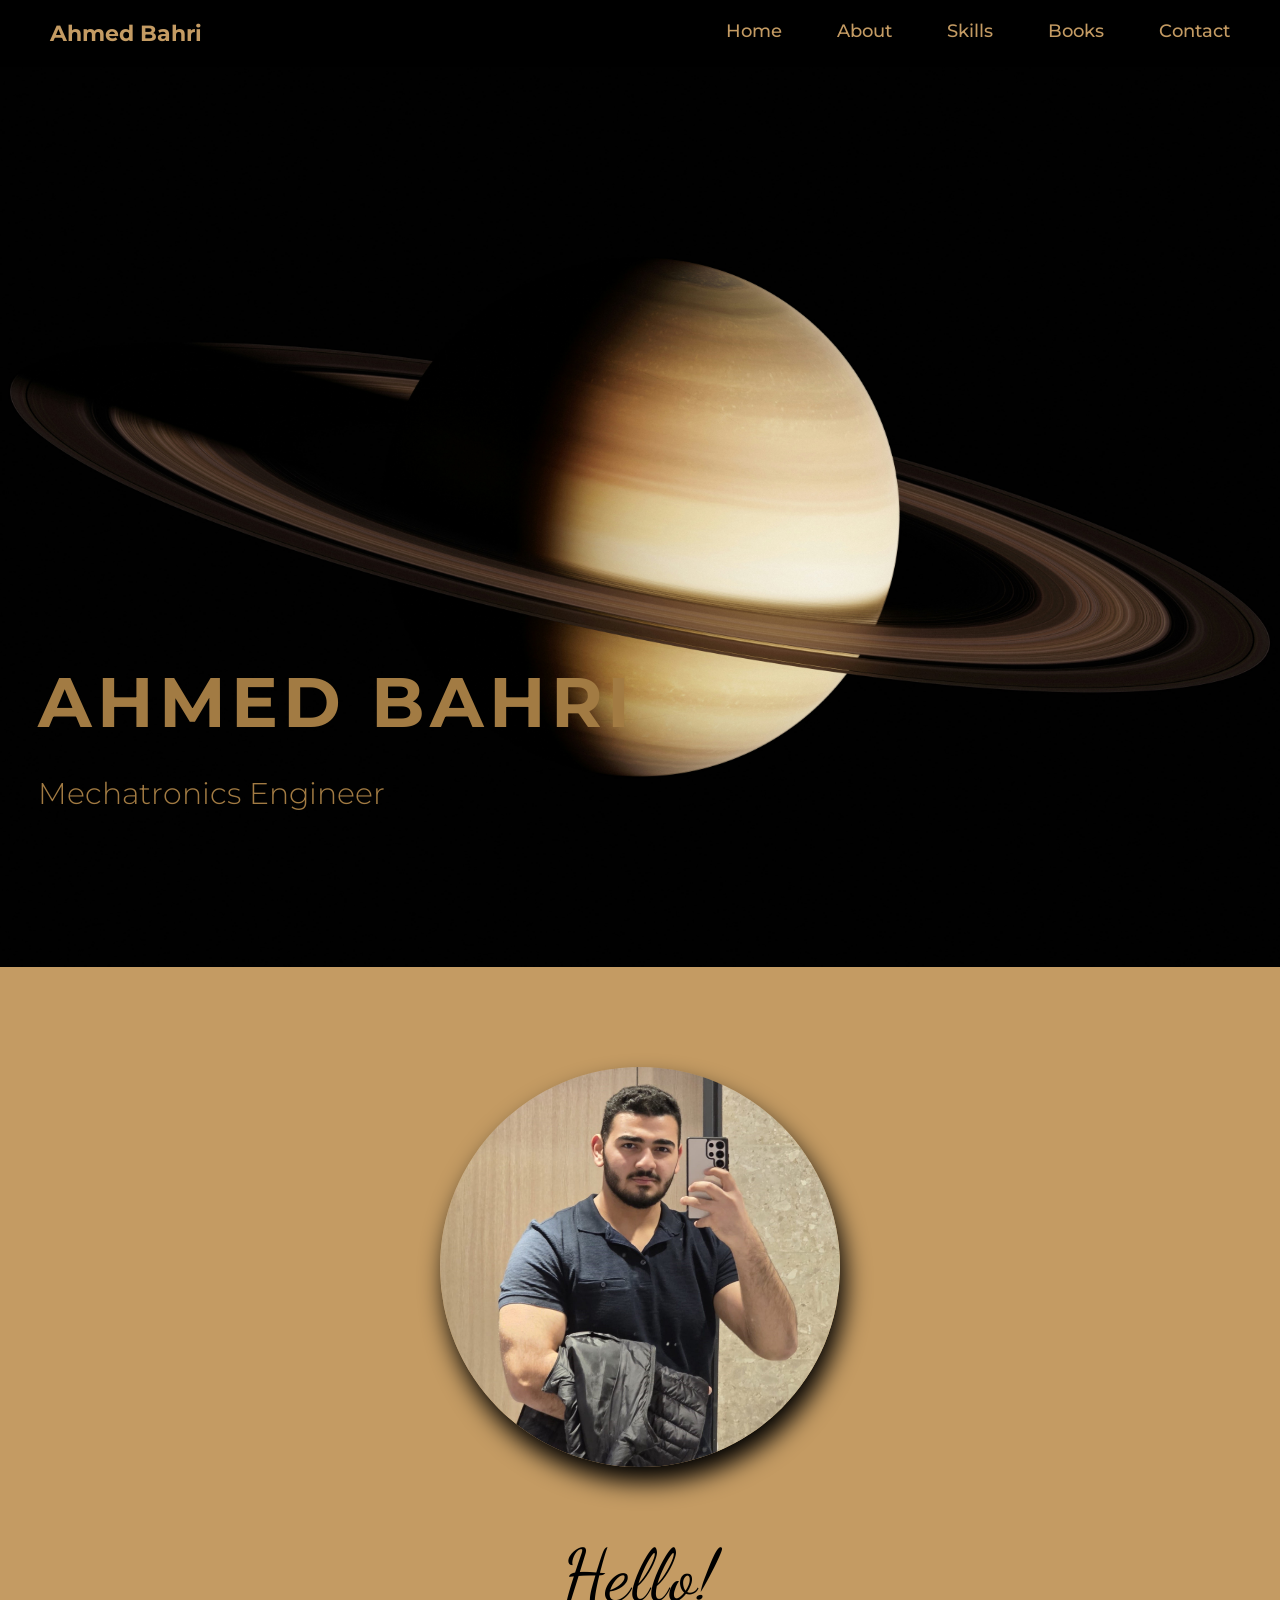
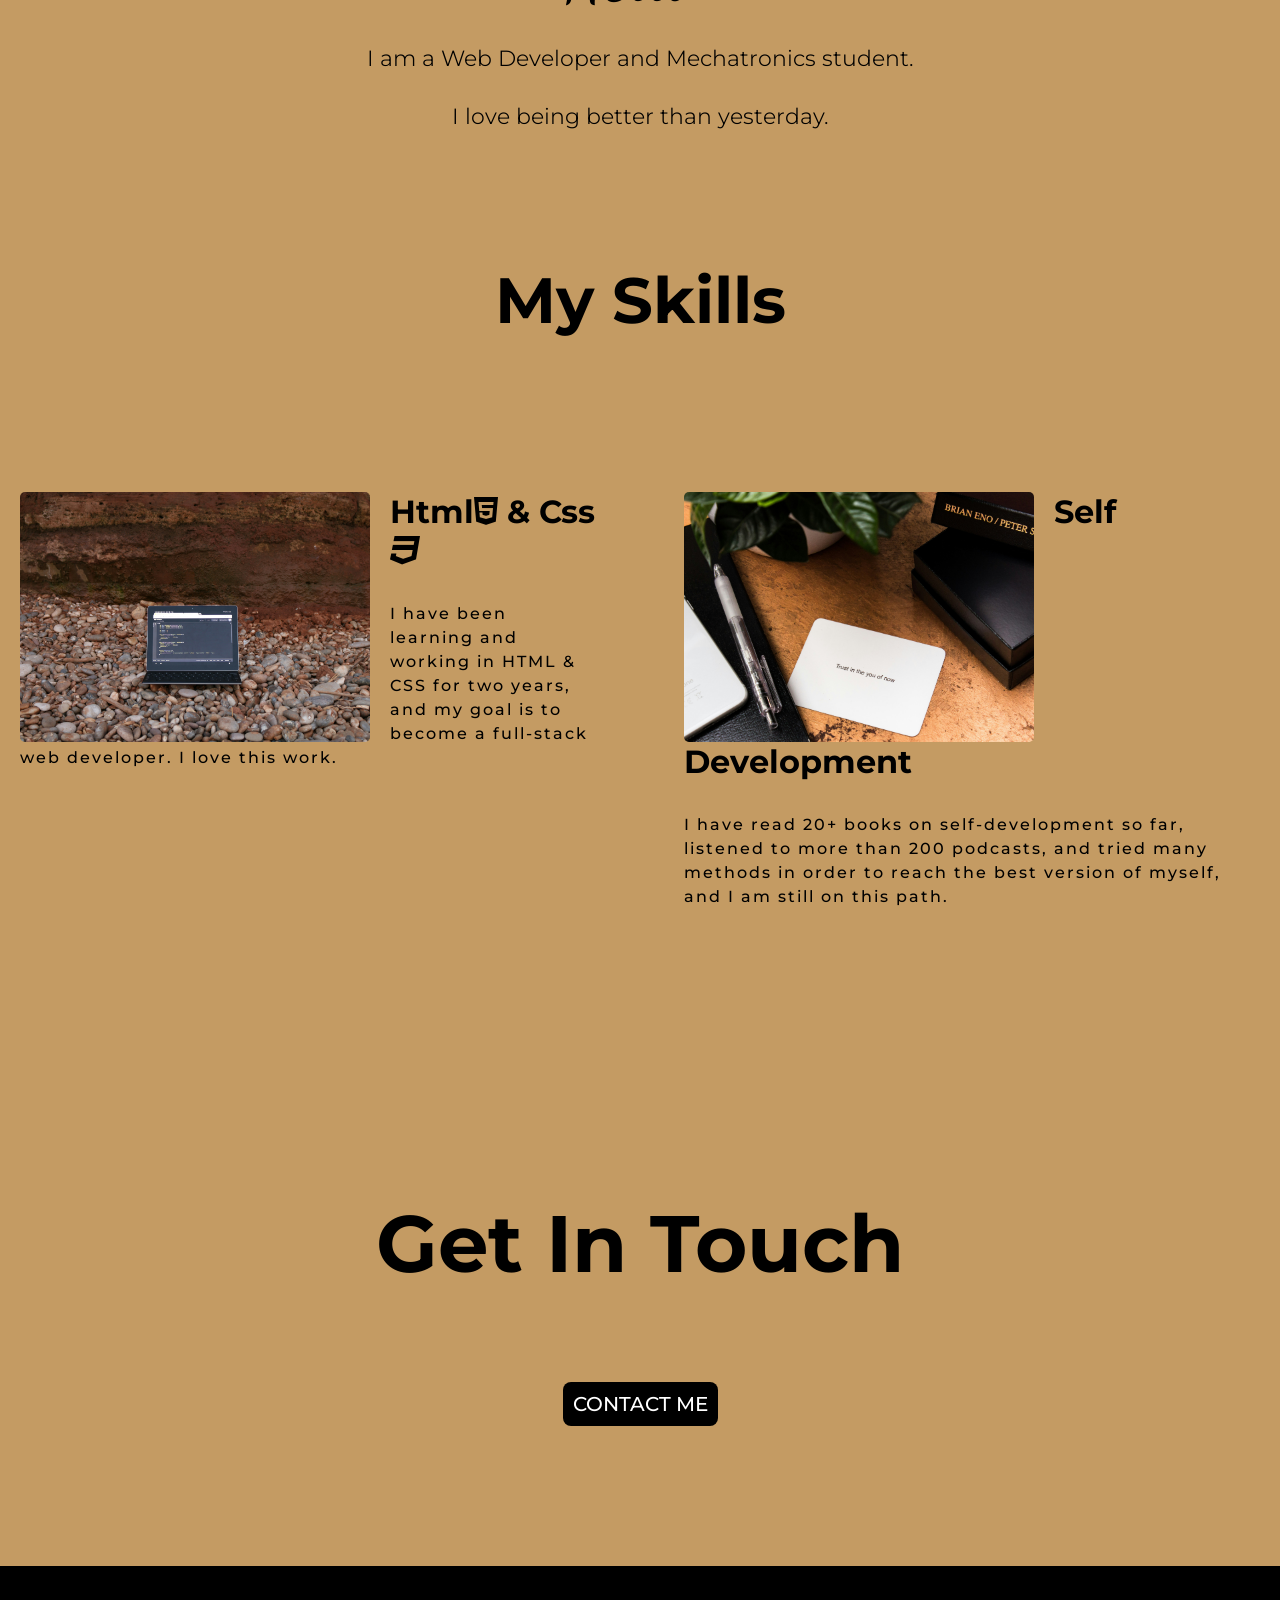
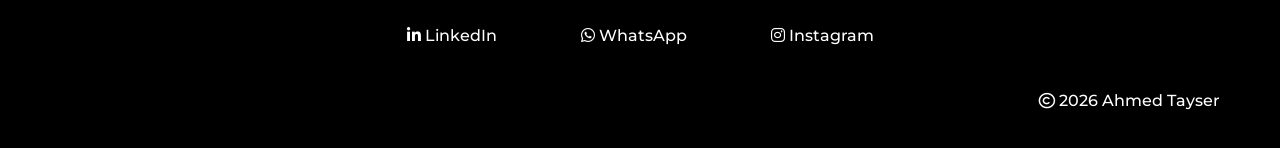
<file: index.html>
<!DOCTYPE html>
<html lang="en">
<head>
    <meta charset="UTF-8">
    <meta name="viewport" content="width=device-width, initial-scale=1.0">
    <link rel="stylesheet" href="style.css" >
    <link rel="preconnect" href="https://fonts.googleapis.com">
    <link rel="preconnect" href="https://fonts.gstatic.com" crossorigin>
     <link rel="preconnect" href="https://fonts.googleapis.com">
<link rel="preconnect" href="https://fonts.gstatic.com" crossorigin>
<link rel="preconnect" href="https://fonts.googleapis.com">
<link rel="preconnect" href="https://fonts.gstatic.com" crossorigin>
<link href="https://fonts.googleapis.com/css2?family=Dancing+Script:wght@400..700&family=EB+Garamond:ital,wght@0,400..800;1,400..800&family=Macondo&family=Merriweather:ital,opsz,wght@0,18..144,300..900;1,18..144,300..900&family=Montserrat:ital,wght@0,100..900;1,100..900&family=Rubik+Storm&family=Sono:wght,MONO@200..800,1&family=Tagesschrift&display=swap" rel="stylesheet">
<link href="https://fonts.googleapis.com/css2?family=EB+Garamond:ital,wght@0,400..800;1,400..800&family=Macondo&family=Merriweather:ital,opsz,wght@0,18..144,300..900;1,18..144,300..900&family=Montserrat:ital,wght@0,100..900;1,100..900&family=Rubik+Storm&family=Sono:wght,MONO@200..800,1&family=Tagesschrift&display=swap" rel="stylesheet">
<link rel="stylesheet" href="https://cdnjs.cloudflare.com/ajax/libs/font-awesome/6.5.1/css/all.min.css">
<title>Ahmed Tayser</title>
</head>
<body>
     <!--SECTION_1-->
     <nav>
    <div class="logo">Ahmed Bahri</div>

    <ul>
        <li><a href="index.html">Home</a></li>
        <li><a href="About.html">About</a></li>
        <li><a href="skills.html">Skills</a></li>
        <li><a href="books.html">Books</a></li>
        <li><a href="contact.html">Contact</a></li>
    </ul>
</nav>
     <div class="intro"></div>
       <img class="intro-img" src="./assets/ostudio-UXIV054UhYo-unsplash.jpg" alt="moving watch" > 
        <div class="heading" >
       <h1> AHMED BAHRI</h1>
       <p class="p-i">Mechatronics Engineer</p>
        </div>
     <!--section_2-->
     <div class="about-me">
        <div class="about-2">
       <img class="my-photo" src="./assets/WhatsApp Image 2026-03-09 at 12.42.09 AM.jpeg" alt="Me" >
     <h2 class="heading-2"> Hello! </h2>
     <p>I am a Web Developer and Mechatronics student.</p> 
     <p> I love being better than yesterday.</p>
        </div>
     </div>
     <!--section_3-->
     <div class="Skills">
        <h2 class="heading-3">My Skills</h2>
        <div class="f-s">
           <img src="./assets/dean-pugh-wke_KHh-_A0-unsplash.jpg" alt="A computer in rock" >
           <h3 class="s-h-3">Html<i class="fa-brands fa-html5"></i> & Css<i class="fa-brands fa-css3"></i></h3> 
           <p> I have been learning and working in HTML & CSS for two years, and my goal is to become a full-stack web developer. I love this work.</p>
        </div>
        <div class="s-s">
            <img src="./assets/lena-kudryavtseva-1giUbJYG4D4-unsplash.jpg" alt="a card" >
            <h3 class="s-h-3">Self Development</h3>
            <p>I have read 20+ books on self-development so far, listened to more than 200 podcasts, and tried many methods in order to reach the best version of myself, and I am still on this path.</p>
        </div>
     </div>
     <!--section_4-->
     <div class="g-i-t">
      <h2 class="heading-4">Get In Touch</h2>
      <a class="btn" href="mailto:ahmedteaser12@gmail.com">CONTACT ME</a>
     </div>
     <div class="btn-c">
         <a href="https://www.linkedin.com/in/ahmed-bahri-6145763a7?utm_source=share_via&utm_content=profile&utm_medium=member_android" target="_blank" rel="noopener noreferrer"><i class="fa-brands fa-linkedin-in"></i> LinkedIn</a>
         <a href="https://wa.me/201112983075" target="_blank" rel="noopener noreferrer" ><i class="fa-brands fa-whatsapp" ></i> WhatsApp</a>
         <a href="https://www.instagram.com/A7tb_1" target="_blank" rel="noopener noreferrer" ><i class="fa-brands fa-instagram"></i> Instagram</a>
         <p><i class="fa-regular fa-copyright"></i> 2026 Ahmed Tayser</p>
      </div>
</body>
</html>
</file>
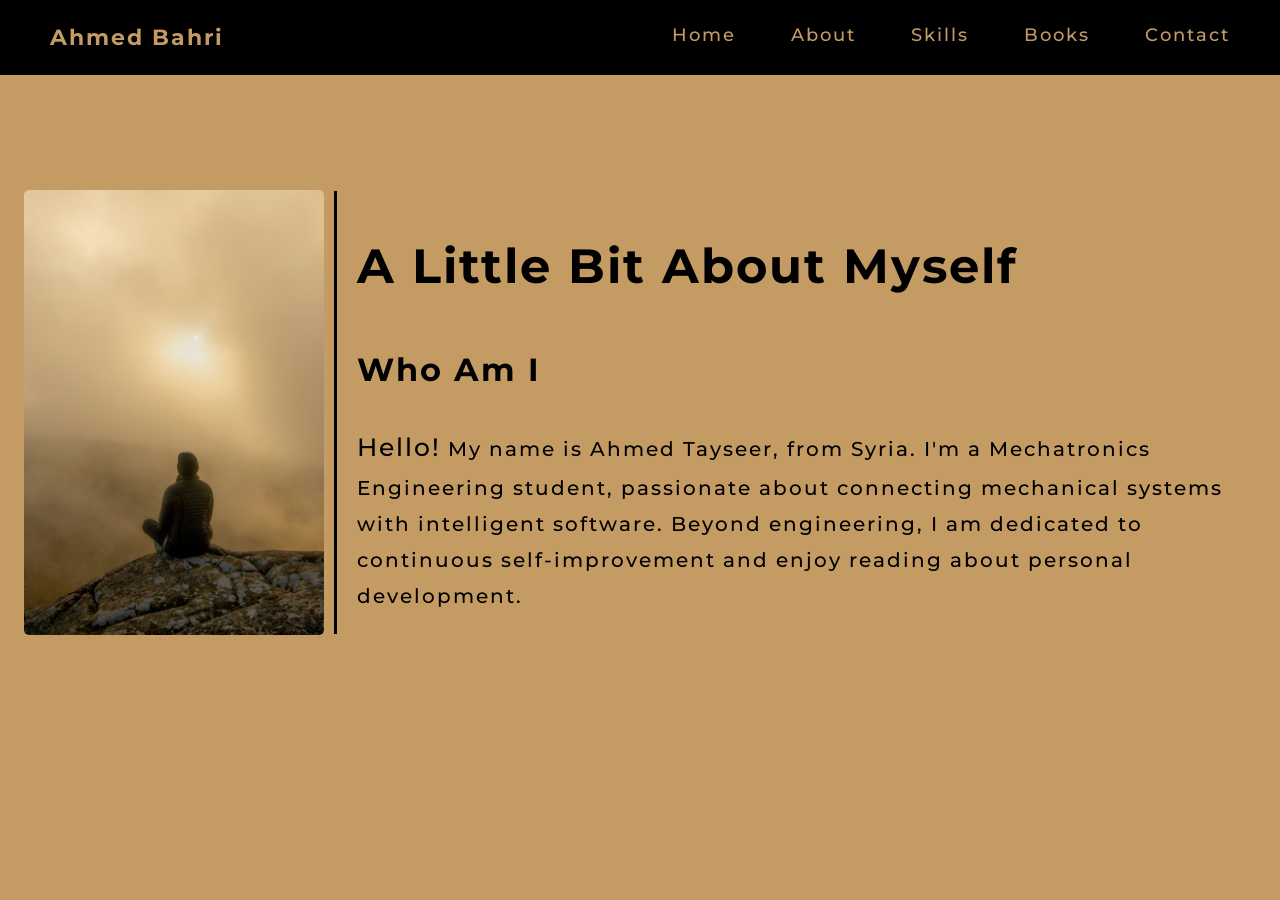
<file: About.html>
<!DOCTYPE html>
<html lang="en">
<head>
    <meta charset="UTF-8">
    <meta name="viewport" content="width=device-width, initial-scale=1.0">
    <title>About</title>  
      <link rel="preconnect" href="https://fonts.googleapis.com">
<link rel="preconnect" href="https://fonts.gstatic.com" crossorigin>
<link href="https://fonts.googleapis.com/css2?family=Dancing+Script:wght@400..700&family=EB+Garamond:ital,wght@0,400..800;1,400..800&family=Macondo&family=Merriweather:ital,opsz,wght@0,18..144,300..900;1,18..144,300..900&family=Montserrat:ital,wght@0,100..900;1,100..900&family=Nunito:ital,wght@0,200..1000;1,200..1000&family=Rubik+Storm&family=Sono:wght,MONO@200..800,1&family=Tagesschrift&display=swap" rel="stylesheet">
</head>
<style>
    body {
        background-color: #c49b63;
        font-family: "Montserrat", sans-serif;
        font-optical-sizing: auto;
        font-weight: 500;
        font-style: normal;
        line-height: 1.6;
        padding: 20px;
        margin: 0;
        display: flex;
        justify-content: center;
        align-items: center;
        max-height: 100vh;
        letter-spacing: 2px;
        padding-top: 190px;
    }
    h1 {
        font-size: 3rem;
    }
    h2 {
        font-size: 2rem;
    }
    p {
        font-size: 20px;
        
    }
    span {
        font-size: 25px;
    }
    .about-container {
        max-width: 900px;
        width: 100%;
        text-align: left;
        border-left: 3px solid black;
        padding-left: 20px;
        margin-left: 10px;
        line-height: 1.8;
    }
    nav {
        background-color: black;
        display: flex;
        justify-content: space-between;
        align-items: center;
        padding: 20px 50px;
        position: fixed;
        top: 0;
        left: 0;
        width: 100%;
        z-index: 1000;
        box-sizing: border-box;

    }
    .logo{
        color: #c49b63;
        font-size: 22px;
        font-weight: bold;
    }
    nav ul {
        list-style: none;
        display: flex;
        gap: 30px;
        margin: 0;
        padding: 0;
    }
    nav ul li {
        margin-left: 25px;
    }
    nav ul li a {
        text-decoration: none;
        color: #c49b63;
        font-size: 18px;
        transition: color 0.3s ease;
        position: relative;
        padding-bottom: 5px;
        display: inline-block;
    }
    nav ul li a::after {
        content: "";
        position: absolute;
        left: 0;
        bottom: 0;
        width: 0;
        height: 2px;
        background-color:#c49b63;
        transition: width 0.3s ease;
    }
    nav ul li a:hover {
        color: #c49b63;
    }
    nav ul li a:hover::after {
        width: 100%;
    }
    img {
        height: 445px;
        width: 300px;
        object-fit: cover;
        border-radius: 5px;
        margin: 0;
    }
    @media (max-width: 480px) {
        body {
            display:block;
        }
    img {
        width: 100%;
        margin: 0px;
        padding: 0;
    }
    .about-container {
        padding-bottom: 20px;
        margin: 0;
        border: none;
        padding: 10px;
    }
nav {
        flex-direction: column !important;
        padding: 15px 10px !important;
        align-items: center !important;
    }
    nav ul {
        flex-direction: row !important;
        flex-wrap: wrap !important;
        justify-content: center !important;
        gap: 12px !important;
        margin-top: 10px !important;
        padding: 0 !important;
        font-size: 10px;
    }
    nav ul li {
        margin-left: 0 !important;
    }
    }
</style>
<body>
    <nav>
        <div class="logo">
            Ahmed Bahri
        </div>
        <ul>
            <li><a href="index.html">Home</a></li>
            <li><a href="About.html">About</a></li>
            <li><a href="skills.html">Skills</a></li>
            <li><a href="books.html">Books</a></li>
            <li><a href="contact.html">Contact</a></li>
            
        </ul>
    </nav>
        <img src="./assets/dulcey-lima-MSoR2O91lY0-unsplash.jpg" >
    <div class="about-container">
      <h1>A Little Bit About Myself</h1>
      <h2>Who Am I</h2>
      <p><span>Hello!</span> My name is Ahmed Tayseer, from Syria. I'm a Mechatronics Engineering student, passionate about 
        connecting mechanical systems with intelligent software.
        Beyond engineering, I am dedicated to continuous self-improvement and enjoy reading about personal development.
      </p>
    </div>
</body>
</html>
</file>
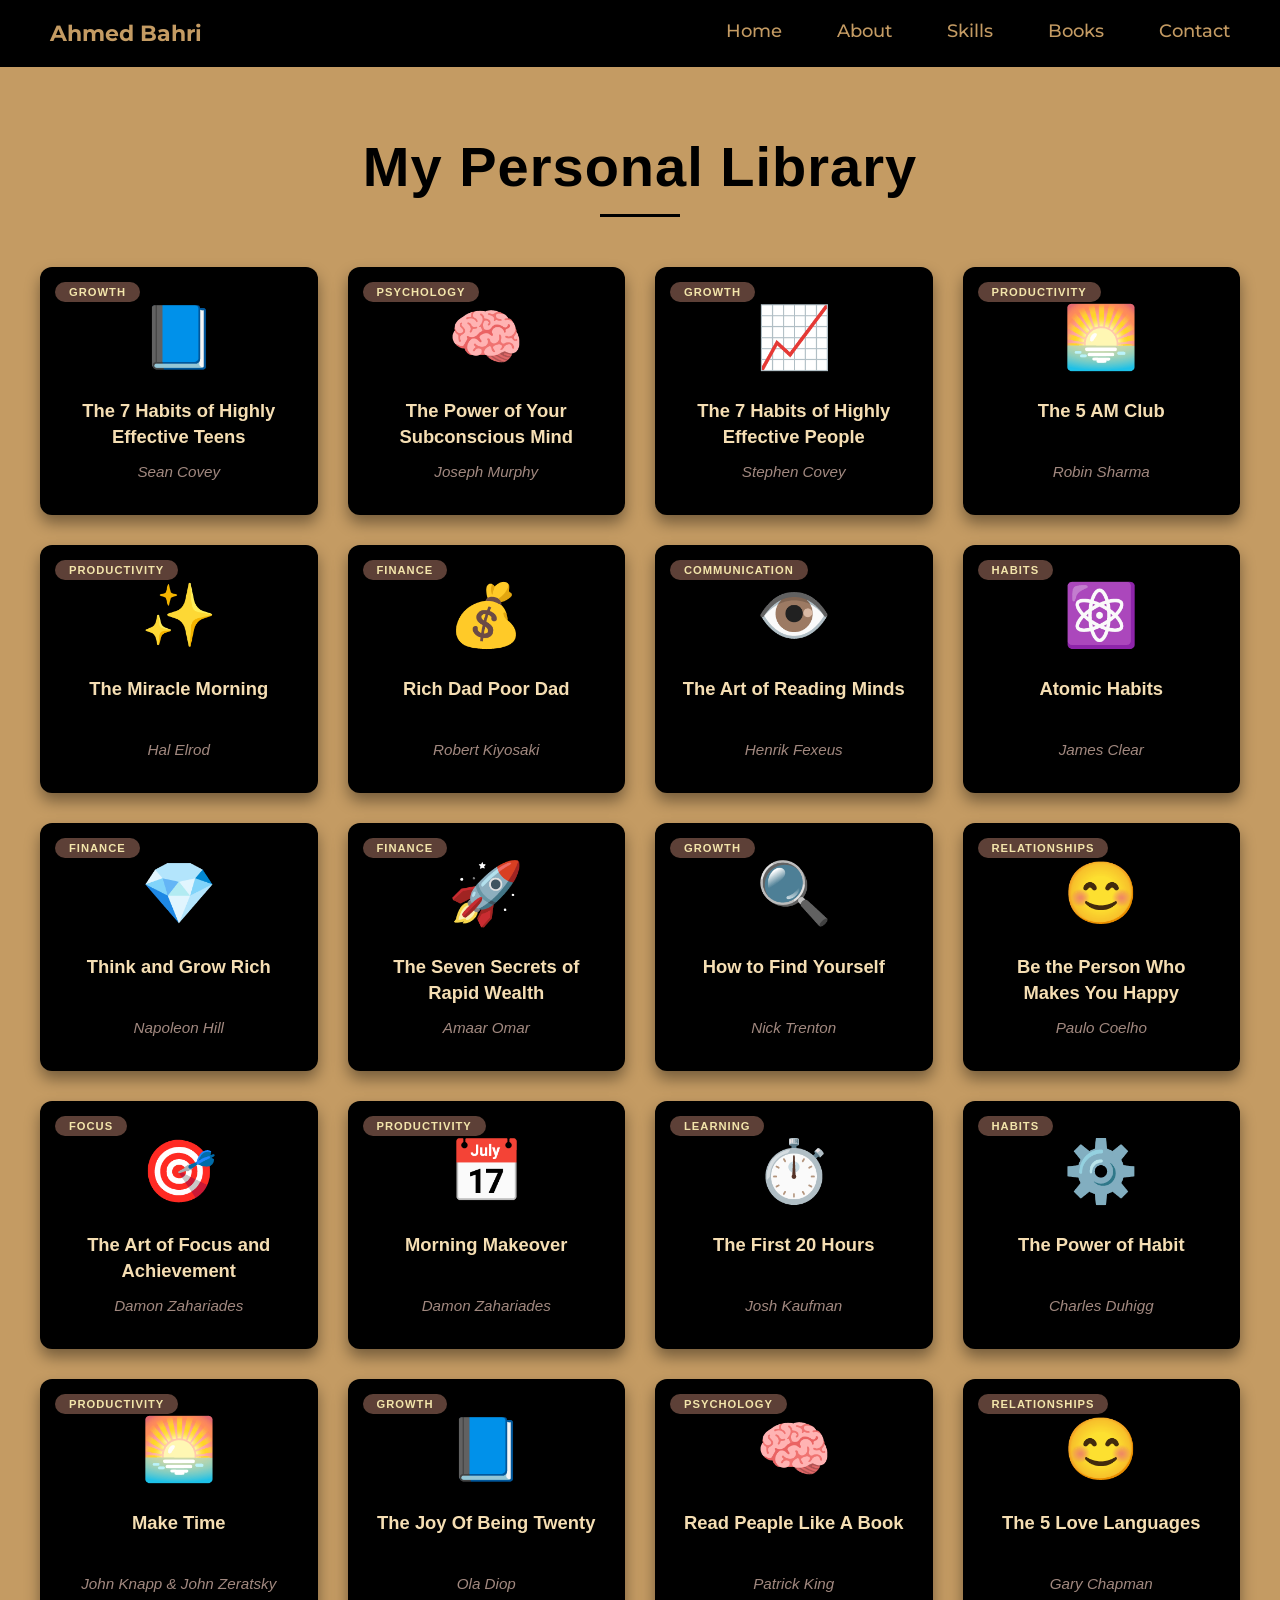
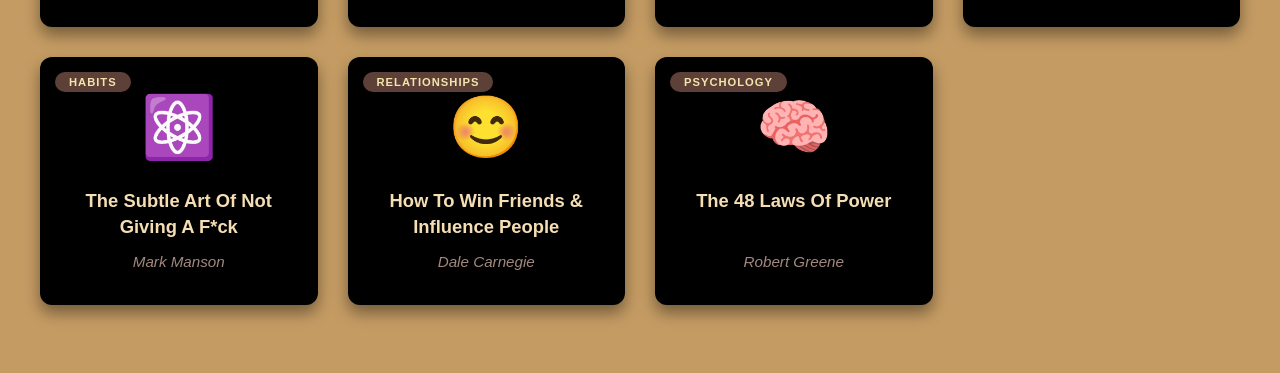
<file: books.html>
<!DOCTYPE html>
<html lang="en">
<head>
    <meta charset="UTF-8">
    <meta name="viewport" content="width=device-width, initial-scale=1.0">
    <title>Books</title>
    <link rel="preconnect" href="https://fonts.gstatic.com" crossorigin>
    <link href="https://fonts.googleapis.com/css2?family=Dancing+Script:wght@400..700&family=EB+Garamond:ital,wght@0,400..800;1,400..800&family=Macondo&family=Merriweather:ital,opsz,wght@0,18..144,300..900;1,18..144,300..900&family=Montserrat:ital,wght@0,100..900;1,100..900&family=Nunito:ital,wght@0,200..1000;1,200..1000&family=Rubik+Storm&family=Sono:wght,MONO@200..800,1&family=Tagesschrift&display=swap" rel="stylesheet">
</head>
<style>
        body{
        background-color: #c49b63;
        font-family: "Montserrat", sans-serif;
        font-optical-sizing: auto;
        font-weight: 500;
        font-style: normal;
    }
    nav {
        background-color: black;
        display: flex;
        justify-content: space-between;
        align-items: center;
        padding: 20px 50px;
        position: fixed;
        top: 0;
        left: 0;
        width: 100%;
        box-sizing: border-box;
        z-index: 1000;
    }
    .logo {
        color: #c49b63;
        font-size: 22px;
        font-weight: bold;
    }
    nav ul {
        list-style: none;
        display: flex;
        gap: 30px;
        margin: 0;
        padding: 0;
    }
    nav ul li {
        margin-left: 25px;
    }
    nav ul li a {
       text-decoration: none; 
       color: #c49b63;
       font-size: 18px;
       transition: color 0.3 ease;
       position: relative;
       padding-bottom: 5px;
       display: inline-block;
    }
    nav ul li a::after {
        content: "";
        position: absolute;
        left: 0;
        bottom: 0;
        width: 0;
        height: 2px;
        background-color: #c49b63;
        transition: width 0.3s ease;
    }
    nav ul li a:hover {
        color: #c49b63;
    }
    nav ul li a:hover::after {
        width: 100%;
    }
@import url('https://fonts.googleapis.com/css2?family=Playfair+Display:wght@700&family=Poppins:wght@400;500;600&display=swap');

.library-section {
    padding: 60px 20px;
    background-color: #c49b63; 
    direction: ltr;
    font-family: 'Poppins', sans-serif; 
    padding-top: 80px;
}
.section-heading {
    text-align: center;
    margin-bottom: 50px;
    font-size: 3.5rem;
    color: black; 
    text-transform: capitalize;
    letter-spacing: 1px;
    position: relative;
}
.section-heading::after {
    content: '';
    display: block;
    width: 80px;
    height: 3px;
    background-color: black;
    margin: 15px auto 0;
}
.books-grid {
    display: grid;
    grid-template-columns: repeat(auto-fit, minmax(260px, 1fr));
    gap: 30px;
    max-width: 1200px;
    margin: 0 auto;
}
.book-card {
    background-color: #000000; 
    border-radius: 12px;
    padding: 35px 25px;
    text-align: center;
    box-shadow: 0 8px 15px rgba(0,0,0,0.4); 
    transition: all 0.4s ease;
    position: relative;
    overflow: hidden;
    z-index: 1;
}
.book-card:hover {
    transform: translateY(-10px);
}
.category {
    position: absolute;
    top: 15px;
    left: 15px;
    background: #5d4037; 
    color: #f3e5ab; 
    font-size: 0.7rem;
    font-weight: 600;
    padding: 4px 14px;
    border-radius: 20px;
    text-transform: uppercase;
    letter-spacing: 1px;
}
.book-icon {
    font-size: 3.8rem;
    margin-bottom: 25px;
    display: block;
    text-shadow: 2px 2px 4px rgba(0,0,0,0.5); 
}
.book-card h3 {
    font-size: 1.15rem;
    color: wheat; 
    margin-bottom: 10px;
    line-height: 1.4;
    font-weight: 600;
    min-height: 55px; 
    font-family: 'Poppins', sans-serif;
}
.book-card p {
    font-size: 0.95rem;
    color: #a1887f; 
    margin: 0;
    font-weight: 400;
    font-style: italic;
}
.book-card::before {
    content: '';
    position: absolute;
    bottom: 0;
    left: 0;
    width: 100%;
    height: 4px;
    background-color: #c49b63; 
    transform: scaleX(0); 
    transition: transform 0.3s ease;
}
.book-card:hover::before {
    transform: scaleX(1); 
}
@media (max-width: 480px) {
    nav {
        flex-direction: column !important;
        padding: 15px 10px !important;
        align-items: center !important;
    }
    nav ul {
        flex-direction: row !important;
        flex-wrap: wrap !important;
        justify-content: center !important;
        gap: 12px !important;
        margin-top: 10px !important;
        padding: 0 !important;
        font-size: 10px;
    }
    nav ul li {
        margin-left: 0 !important;
    }
    }
</style>
<body>
    <nav>
        <div class="logo">
            Ahmed Bahri
        </div>
        <ul>
            <li><a href="index.html">Home</a></li>
            <li><a href="About.html">About</a></li>
            <li><a href="skills.html">Skills</a></li>
            <li><a href="books.html">Books</a></li>
            <li><a href="contact.html">Contact</a></li>
        </ul>
    </nav>
    <section class="library-section">
    <h2 class="section-heading">My Personal Library</h2>
    <div class="books-grid">
        <div class="book-card">
            <span class="category">Growth</span>
            <div class="book-icon">📘</div>
            <h3>The 7 Habits of Highly Effective Teens</h3>
            <p>Sean Covey</p>
        </div>
        <div class="book-card">
            <span class="category">Psychology</span>
            <div class="book-icon">🧠</div>
            <h3>The Power of Your Subconscious Mind</h3>
            <p>Joseph Murphy</p>
        </div>
        <div class="book-card">
            <span class="category">Growth</span>
            <div class="book-icon">📈</div>
            <h3>The 7 Habits of Highly Effective People</h3>
            <p>Stephen Covey</p>
        </div>
        <div class="book-card">
            <span class="category">Productivity</span>
            <div class="book-icon">🌅</div>
            <h3>The 5 AM Club</h3>
            <p>Robin Sharma</p>
        </div>
        <div class="book-card">
            <span class="category">Productivity</span>
            <div class="book-icon">✨</div>
            <h3>The Miracle Morning</h3>
            <p>Hal Elrod</p>
        </div>
        <div class="book-card">
            <span class="category">Finance</span>
            <div class="book-icon">💰</div>
            <h3>Rich Dad Poor Dad</h3>
            <p>Robert Kiyosaki</p>
        </div>
        <div class="book-card">
            <span class="category">Communication</span>
            <div class="book-icon">👁️</div>
            <h3>The Art of Reading Minds</h3>
            <p>Henrik Fexeus</p>
        </div>
        <div class="book-card">
            <span class="category">Habits</span>
            <div class="book-icon">⚛️</div>
            <h3>Atomic Habits</h3>
            <p>James Clear</p>
        </div>
        <div class="book-card">
            <span class="category">Finance</span>
            <div class="book-icon">💎</div>
            <h3>Think and Grow Rich</h3>
            <p>Napoleon Hill</p>
        </div>
        <div class="book-card">
            <span class="category">Finance</span>
            <div class="book-icon">🚀</div>
            <h3>The Seven Secrets of Rapid Wealth</h3>
            <p>Amaar Omar</p>
        </div>
        <div class="book-card">
            <span class="category">Growth</span>
            <div class="book-icon">🔍</div>
            <h3>How to Find Yourself</h3>
            <p>Nick Trenton</p>
        </div>
        <div class="book-card">
            <span class="category">Relationships</span>
            <div class="book-icon">😊</div>
            <h3>Be the Person Who Makes You Happy</h3>
            <p>Paulo Coelho</p>
        </div>
        <div class="book-card">
            <span class="category">Focus</span>
            <div class="book-icon">🎯</div>
            <h3>The Art of Focus and Achievement</h3>
            <p>Damon Zahariades</p>
        </div>
        <div class="book-card">
            <span class="category">Productivity</span>
            <div class="book-icon">📅</div>
            <h3>Morning Makeover</h3>
            <p>Damon Zahariades</p>
        </div>
        <div class="book-card">
            <span class="category">Learning</span>
            <div class="book-icon">⏱️</div>
            <h3>The First 20 Hours</h3>
            <p>Josh Kaufman</p>
        </div>
        <div class="book-card">
            <span class="category">Habits</span>
            <div class="book-icon">⚙️</div>
            <h3>The Power of Habit</h3>
            <p>Charles Duhigg</p>
        </div>
        <div class="book-card">
            <span class="category">Productivity</span>
            <div class="book-icon">🌅</div>
            <h3>Make Time</h3>
            <p>John Knapp & John Zeratsky</p>
        </div>
        <div class="book-card">
            <span class="category">Growth</span>
            <div class="book-icon">📘</div>
            <h3>The Joy Of Being Twenty</h3>
            <p>Ola Diop</p>
        </div>
        <div class="book-card">
            <span class="category">Psychology</span>
            <div class="book-icon">🧠</div>
            <h3>Read Peaple Like A Book</h3>
            <p>Patrick King</p>
        </div>
        <div class="book-card">
            <span class="category">Relationships</span>
            <div class="book-icon">😊</div>
            <h3>The 5 Love Languages</h3>
            <p>Gary Chapman</p>
        </div>
        <div class="book-card">
            <span class="category">Habits</span>
            <div class="book-icon">⚛️</div>
            <h3>The Subtle Art Of Not Giving A F*ck</h3>
            <p>Mark Manson</p>
        </div>
        <div class="book-card">
            <span class="category">Relationships</span>
            <div class="book-icon">😊</div>
            <h3>How To Win Friends & Influence People</h3>
            <p>Dale Carnegie</p>
        </div>
        <div class="book-card">
            <span class="category">Psychology</span>
            <div class="book-icon">🧠</div>
            <h3>The 48 Laws Of Power</h3>
            <p>Robert Greene</p>
        </div>
    </div>
</section>

</body>
</html>
</file>
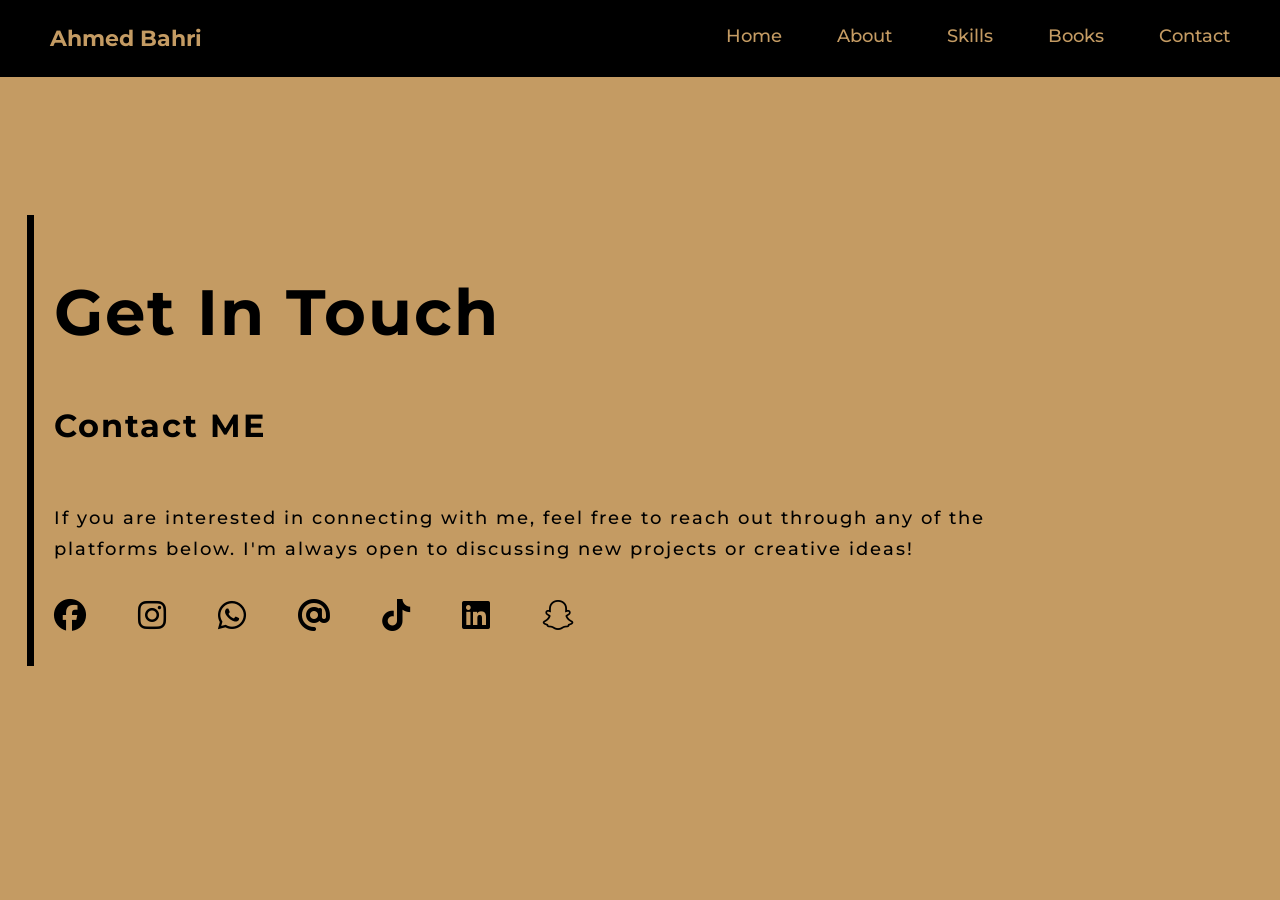
<file: contact.html>
<!DOCTYPE html>
<html lang="en">
<head>
    <meta charset="UTF-8">
    <meta name="viewport" content="width=device-width, initial-scale=1.0">
    <title>Contact</title>
    <link rel="preconnect" href="https://fonts.gstatic.com" crossorigin>
    <link href="https://fonts.googleapis.com/css2?family=Dancing+Script:wght@400..700&family=EB+Garamond:ital,wght@0,400..800;1,400..800&family=Macondo&family=Merriweather:ital,opsz,wght@0,18..144,300..900;1,18..144,300..900&family=Montserrat:ital,wght@0,100..900;1,100..900&family=Nunito:ital,wght@0,200..1000;1,200..1000&family=Rubik+Storm&family=Sono:wght,MONO@200..800,1&family=Tagesschrift&display=swap" rel="stylesheet">
    <link rel="stylesheet" href="https://cdnjs.cloudflare.com/ajax/libs/font-awesome/6.4.0/css/all.min.css">

</head>
<style>
    body{
        background-color: #c49b63;
        font-family: "Montserrat", sans-serif;
        font-optical-sizing: auto;
        font-weight: 500;
        font-style: normal;
        line-height: 1.7;
    }
    nav {
        background-color: black;
        display: flex;
        justify-content: space-between;
        align-items: center;
        padding: 20px 50px;
        position: fixed;
        top: 0;
        left: 0;
        width: 100%;
        box-sizing: border-box;
    }
    .logo {
        color: #c49b63;
        font-size: 22px;
        font-weight: bold;
    }
    nav ul {
        list-style: none;
        display: flex;
        gap: 30px;
        margin: 0;
        padding: 0;
    }
    nav ul li {
        margin-left: 25px;
    }
    nav ul li a {
       text-decoration: none; 
       color: #c49b63;
       font-size: 18px;
       transition: color 0.3 ease;
       position: relative;
       padding-bottom: 5px;
       display: inline-block;
    }
    nav ul li a::after {
        content: "";
        position: absolute;
        left: 0;
        bottom: 0;
        width: 0;
        height: 2px;
        background-color: #c49b63;
        transition: width 0.3s ease;
    }
    nav ul li a:hover {
        color: #c49b63;
    }
    nav ul li a:hover::after {
        width: 100%;
    }
    .contact {
        display: flex;
        justify-content: center;
        align-items: center;
        min-height: 85vh;
        padding: 50px;
        letter-spacing: 2px;
    }
    .content {
        display: flex;
        flex-direction: column;
        max-width: 1000px;
        border-left: 7px solid black;
        padding-left: 20px;
        margin-left: -200px;
    }
    .contact-text {
        flex:1;
    }
    .social-links {
        list-style: none;
        padding:0;
        display: flex;
        gap: 50px;
        margin-bottom: 20px;
    }
    .social-links li {
        margin-bottom: 15px;
        font-size: 1.1rem;
    }
    .social-links a {
        text-decoration: none;
        color: black;
        display: flex;
        align-items: center;
        gap: 10px;
        font-size: 2rem;
    }
    h1 {
        font-size: 4rem;
        margin-bottom: 0;
    }
    h3 {
        font-size: 2rem;
    }
    p {
        font-size: 18px;
    }
    
    @media (max-width: 480px) {
    nav {
        flex-direction: column !important;
        padding: 15px 10px !important;
        align-items: center !important;
    }
    nav ul {
        flex-direction: row !important;
        flex-wrap: wrap !important;
        justify-content: center !important;
        gap: 12px !important;
        margin-top: 10px !important;
        padding: 0 !important;
        font-size: 10px;
    }
    nav ul li {
        margin-left: 0 !important;
    }
    }
    @media (max-width: 480px) {
        .contact {
            flex-direction: column;
            padding: 20px;
            min-height: auto;
            margin-top: 80px;
        }
        .content {
            flex-direction: column;
            align-items: center;
            text-align: center;
            border-left: none;
            padding-left: 0;
            margin-left: 0;
            padding-bottom: 20px;
            width: 100%;
        }
        .social-links {
            justify-content: center;
            flex-wrap: wrap;
            gap: 20px;
            margin-top: 40px;
        }
    }
</style>
<body>
    <nav>
        <div class="logo">
            Ahmed Bahri
        </div>
        <ul>
            <li><a href="index.html">Home</a></li>
            <li><a href="About.html">About</a></li>
            <li><a href="skills.html">Skills</a></li>
            <li><a href="books.html">Books</a></li>
            <li><a href="contact.html">Contact</a></li>
            
        </ul>
    </nav>
    <div class="contact">
       
        <div class="content">
        <div class="contact-text"></div>
        <h1>Get In Touch</h1>
        <h3>Contact ME</h3>
        <p>If you are interested in connecting with me, feel free to reach out through any of the platforms below.
            I'm always open to discussing new projects or creative ideas!
        </p>
        <ul class="social-links">
            <li><a href="https://www.facebook.com/ahmed.taeser.3/" target="_blank" rel="noopener noreferrer" ><i class="fa-brands fa-facebook"></i></a></li>
            <li><a href="https://www.instagram.com/a7tb_1/" target="_blank" rel="noopener noreferrer" ><i class="fa-brands fa-instagram"></i></a></li>
            <li><a href="https://wa.me/201112983075" target="_blank" rel="noopener noreferrer" ><i class="fa-brands fa-whatsapp"></i></a></li>
            <li><a href="mailto:ahmedteaser12@gmail.com" target="_blank" rel="noopener noreferrer" ><i class="fa-solid fa-at"></i></a></li>
            <li><a href="https://www.tiktok.com/@ahmed_tayser_12" target="_blank" rel="noopener noreferrer" ><i class="fa-brands fa-tiktok"></i></a></li>
            <li><a href="https://www.linkedin.com/in/ahmed-bahri-6145763a7?utm_source=share_via&utm_content=profile&utm_medium=member_android" target="_blank" rel="noopener noreferrer" ><i class="fa-brands fa-linkedin"></i></a></li>
            <li><a href="https://www.snapchat.com/add/ahmed_tayserr" target="_blank" rel="noopener noreferrer" ><i class="fa-brands fa-snapchat"></i></a></li>
        </ul>
        </div>
    </div>
</body>
</html>
</file>
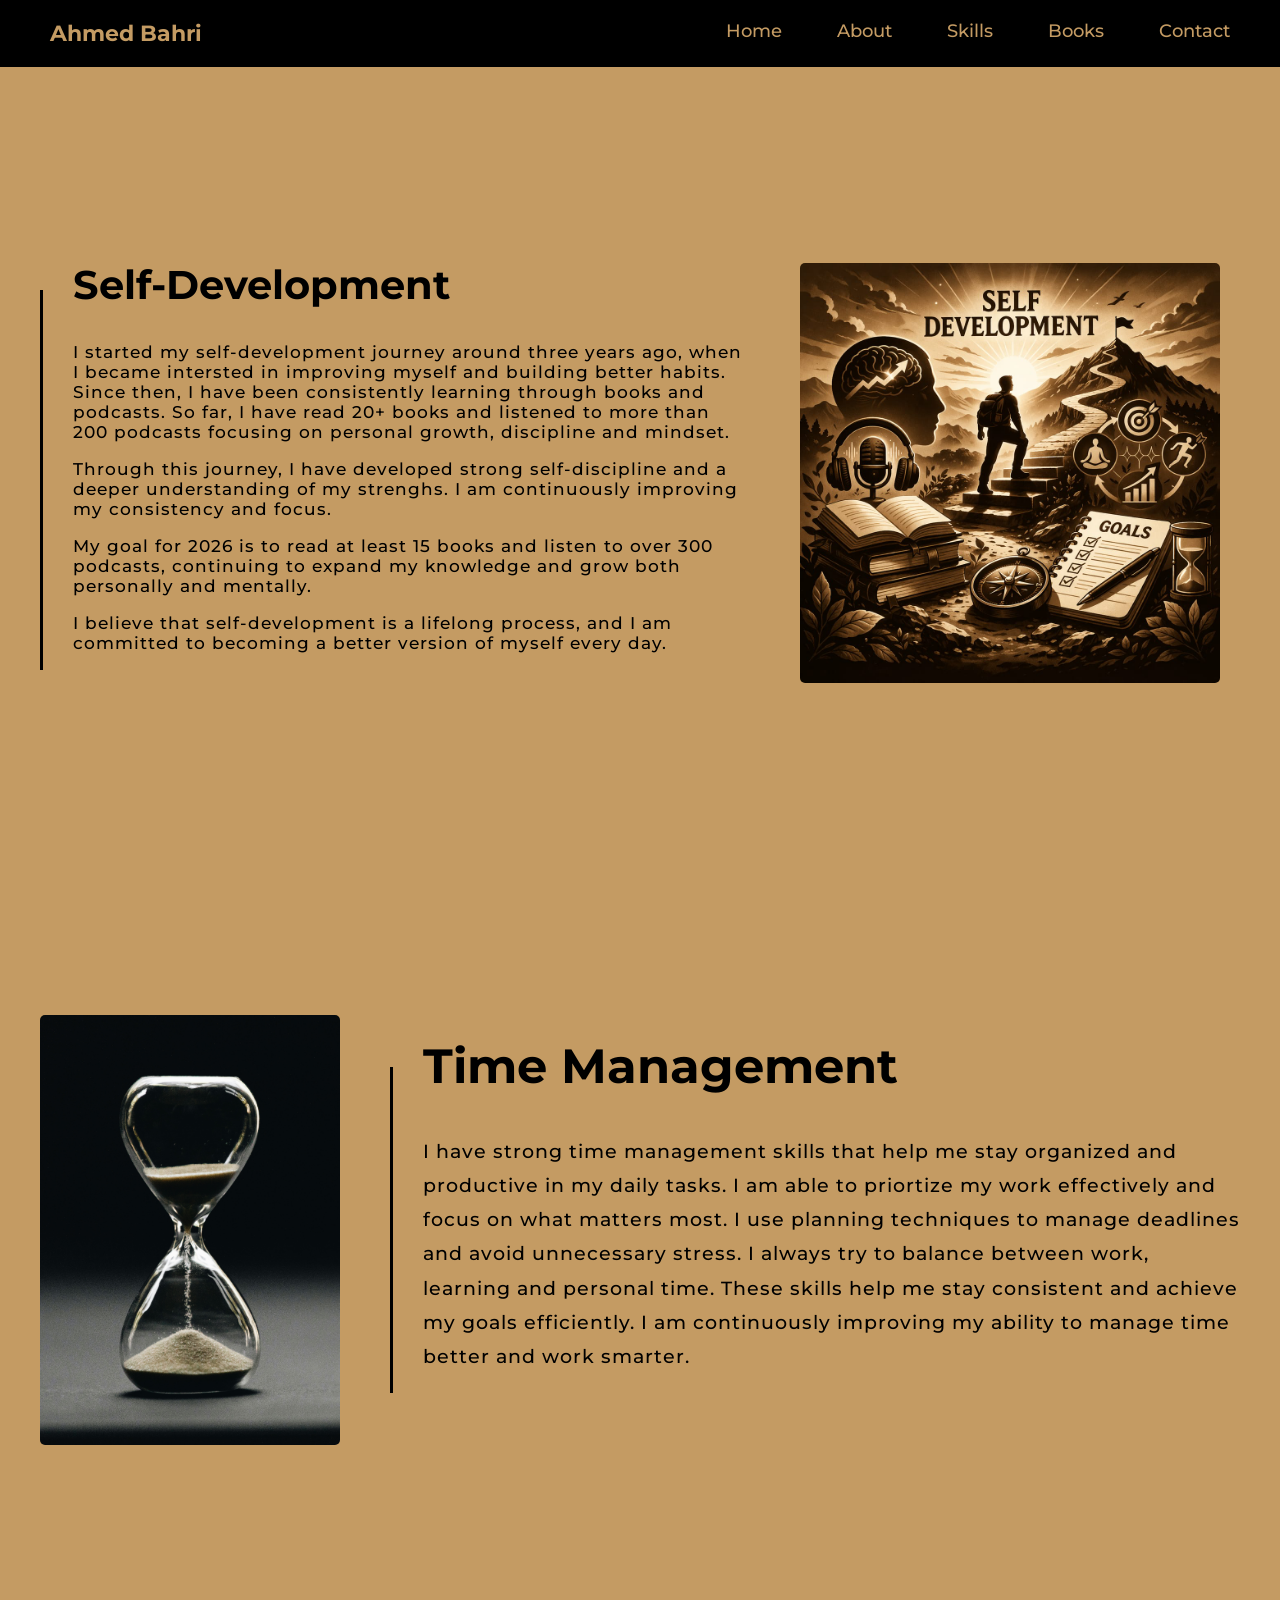
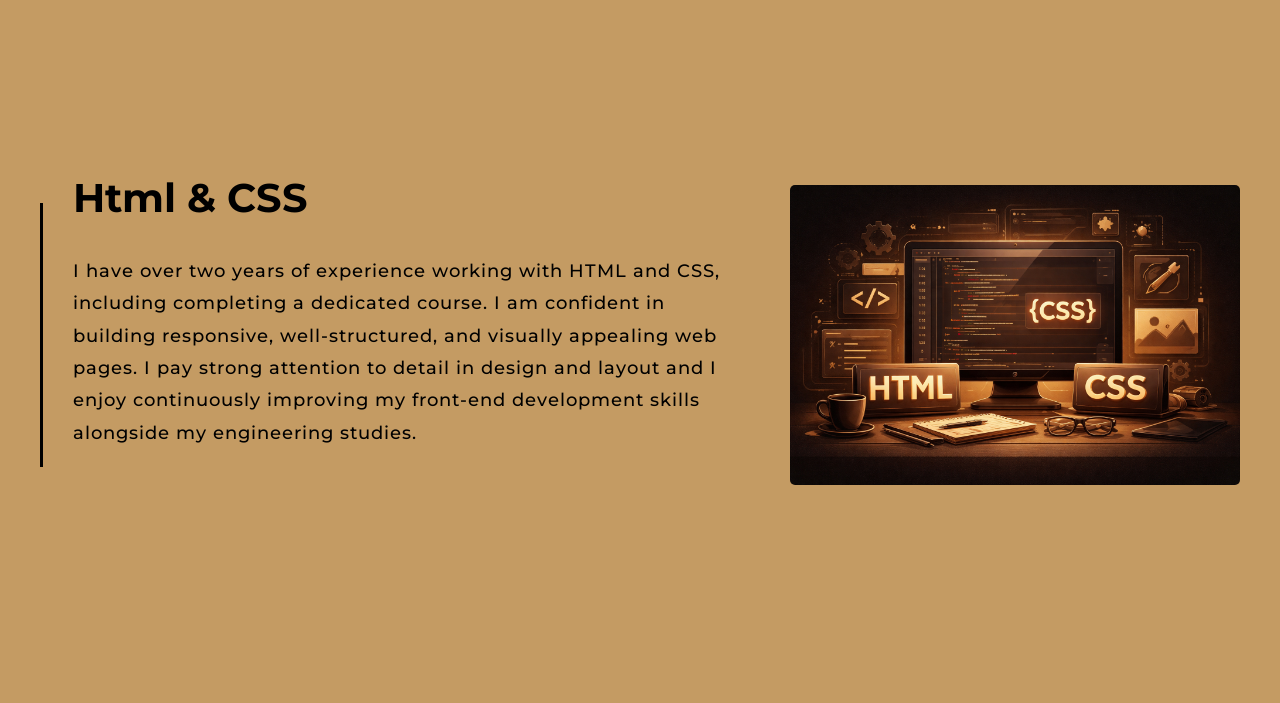
<file: skills.html>
<!DOCTYPE html>
<html lang="en">
<head>
    <meta charset="UTF-8">
    <meta name="viewport" content="width=device-width, initial-scale=1.0">
    <title>Skills</title>
    <link rel="preconnect" href="https://fonts.gstatic.com" crossorigin>
    <link href="https://fonts.googleapis.com/css2?family=Dancing+Script:wght@400..700&family=EB+Garamond:ital,wght@0,400..800;1,400..800&family=Macondo&family=Merriweather:ital,opsz,wght@0,18..144,300..900;1,18..144,300..900&family=Montserrat:ital,wght@0,100..900;1,100..900&family=Nunito:ital,wght@0,200..1000;1,200..1000&family=Rubik+Storm&family=Sono:wght,MONO@200..800,1&family=Tagesschrift&display=swap" rel="stylesheet">
</head>
<style>
    body{
        background-color: #c49b63;
        font-family: "Montserrat", sans-serif;
        font-optical-sizing: auto;
        font-weight: 500;
        font-style: normal;
    }
    nav {
        background-color: black;
        display: flex;
        justify-content: space-between;
        align-items: center;
        padding: 20px 50px;
        position: fixed;
        top: 0;
        left: 0;
        width: 100%;
        box-sizing: border-box;
    }
    .logo {
        color: #c49b63;
        font-size: 22px;
        font-weight: bold;
    }
    nav ul {
        list-style: none;
        display: flex;
        gap: 30px;
        margin: 0;
        padding: 0;
    }
    nav ul li {
        margin-left: 25px;
    }
    nav ul li a {
       text-decoration: none; 
       color: #c49b63;
       font-size: 18px;
       transition: color 0.3 ease;
       position: relative;
       padding-bottom: 5px;
       display: inline-block;
    }
    nav ul li a::after {
        content: "";
        position: absolute;
        left: 0;
        bottom: 0;
        width: 0;
        height: 2px;
        background-color: #c49b63;
        transition: width 0.3s ease;
    }
    nav ul li a:hover {
        color: #c49b63;
    }
    nav ul li a:hover::after {
        width: 100%;
    }
    .self-improvment {
        display: flex;
        flex-direction: row;
        justify-content: center;
        align-items: center;
        gap: 50px;
        min-height: 80vh;
        max-width: 1200px;
        margin: 0 auto;
        margin-top: 20px;
        padding: 0 auto;
        padding: 30px;
        padding-top: 100px;
       
    }
    .self-improvment img {
        height: 420px;
        width: auto;
        border-radius:5px ;
        margin-right: 20px;
        margin-bottom: 15px;
        object-fit: cover;
        order: 2;
    }
    h2 {
        font-size: 2.5rem;
        margin-top: -30px;
    }
    p {
        font-size: 17px;
        letter-spacing: 1px;

    }
    .text {
        flex: 1;
        border-left: 3px solid black;
        padding-left: 30px;
    }
    .time img {
        height: auto;
        width: 300px;
        border-radius: 5px;
    }
    .time {
        display: flex;
        flex-direction: row;
        justify-content: center;
        align-items: center;
        max-width: 1200px;
        min-height: 80vh;
        margin:  0 auto; 
        gap: 50px;
        padding: 0 auto;
        padding-top: -80px;
        margin-bottom: 0;
    }
    .time h2 {
        font-size: 3rem;
    }
    .time p {
        line-height: 1.8;
        font-size: 19px;
    }
    .prog {
        display: flex;
        flex-direction: row;
        justify-content: center;
        align-items: center;
        max-width: 1200px;
        min-height: 80vh;
        margin:  0 auto; 
        gap: 50px;
        padding: 0 auto;
        margin-top: -15px;
    }
    .prog h2 {
        font-size: 2.5rem;
    }
    .prog p {
        line-height: 1.8;
        font-size: 18px;
    }
    .prog img {
        height: 300px;
        width: auto;
        border-radius: 5px;
        object-fit: cover;
        order: 2;
    }
    
@media (max-width: 480px) {
    nav {
        flex-direction: column !important;
        padding: 15px 10px !important;
        align-items: center !important;
        position: fixed !important;
    }
    nav ul {
        flex-direction: row !important;
        flex-wrap: wrap !important;
        justify-content: center !important;
        gap: 12px !important;
        margin-top: 10px !important;
        padding: 0 !important;
    }
    nav ul li {
        margin-left: 0 !important;
    }
    .self-improvment {
        padding: 0;
        display:block;
    }
    .self-improvment img {
        width: 100%;
        padding-top: 80px;
    }
     .text {
        width: 90%;
    }
    .self-improvement, .time, .prog {
        flex-direction: column !important;
        min-height: auto !important; 
        padding: 20px 15px !important;
        gap: 20px !important;
        margin-top: 100px !important; 
        margin-bottom: 40px !important;
        width: 100% !important;
        box-sizing: border-box !important;
    }

    .time {
        margin-top: 40px !important;
    }
    .prog {
        margin-top: 40px !important;
    }
    .self-improvement img, .time img, .prog img {
        width: 90% !important;
        max-width: 280px !important;
        height: auto !important;
        margin: 0 auto 15px auto !important;
        border-radius: 8px !important;
        order: -1 !important; 
    }
    .text {
        flex: none !important;
        width: 98% !important;
        border-left: none !important; 
        border-bottom: 2px solid #c49b63 !important; 
        padding-left: 0 !important;
        padding-bottom: 15px !important;
        box-sizing: border-box !important;
    }

    h2 {
       
        text-align: center !important;
        margin-top: 0 !important; 
        margin-bottom: 15px !important;
        width: 100% !important;
    }

    p {
        
        line-height: 1.6 !important;
        text-align: justify !important;
        width: 100% !important;
        margin: 0 !important;
        padding: 0 5px !important;
    }
}
</style>
<body>
    <nav>
        <div class="logo">
            Ahmed Bahri
        </div>
        <ul>
            <li><a href="index.html">Home</a></li>
            <li><a href="About.html">About</a></li>
            <li><a href="skills.html">Skills</a></li>
            <li><a href="books.html">Books</a></li>
            <li><a href="contact.html">Contact</a></li>
            
            
        </ul>
    </nav>
    <div class="self-improvment">
        <img src="./assets/WhatsApp Image 2026-03-29 at 6.52.26 AM (1).jpeg">
        <div class="text">
        <h2>Self-Development</h2>
        <p>I started my self-development journey around three years ago,
            when I became intersted in improving myself and building better habits.
            Since then, I have been consistently learning through books and podcasts.
            So far, I have read 20+ books and listened to more than 200 podcasts focusing on personal growth,
            discipline and mindset.</p>
            
           <p> Through this journey, I have developed strong self-discipline
             and a deeper understanding of my strenghs.
            I am continuously improving my consistency and focus.</p>
            
           <p> My goal for 2026 is to read at least 15 books and listen to over 300 podcasts,
            continuing to expand my knowledge and grow both personally and mentally.</p>
            
           <p> I believe that self-development is a lifelong process,
            and I am committed to becoming a better version of myself every day.</p>
        </p>
        </div>
    </div>
    <div class="time">
        <img src="./assets/nathan-dumlao-5Hl5reICevY-unsplash.jpg" alt="time clock" >
        <div class="text">
            <h2>
                Time Management
            </h2>
            <p>
                I have strong time management skills that help me stay organized and productive in my daily tasks.
                I am able to priortize my work effectively and focus on what matters most.
                I use planning techniques to manage deadlines and avoid unnecessary stress.
                I always try to balance between work, learning and personal time.
                These skills help me stay consistent and achieve my goals efficiently.
                I am continuously improving my ability to manage time better and work smarter.
            </p>

        </div>
    </div>
    <div class="prog">
        <img src="./assets/Web development essentials in golden glow.png" alt="html & css" >
        <div class="text">
            <h2>
                Html & CSS
            </h2>
            <p>
                I have over two years of experience working with HTML and CSS,
                 including completing a dedicated course.
                  I am confident in building responsive, well-structured, and visually appealing web pages.
                   I pay strong attention to detail in design and layout
                    and I enjoy continuously improving my front-end development 
                    skills alongside my engineering studies.
            </p>
        </div>
    </div>

</body>
</html>
</file>
<file: style.css>
body {
  font-family: "Montserrat", sans-serif;
  font-optical-sizing: auto;
  font-weight: 500;
  font-style: normal;
  font-variation-settings: 100;
  background-color: #c49b63;
  margin: 0;
  padding: 0;
  display: flex;
  flex-direction: column;
  min-height: 100hv;
  box-sizing: border-box;
}
.intro {
    position: relative;
}
.intro-img{
    height: 100vh;
    object-fit: cover;
}
.heading {
    position: absolute;
    color: #a27b43;
    top: 68%;
    left: 3%;
}
h1 {
    letter-spacing: 5px;
    font-size: 70px;
    margin-bottom: 0px;
}
.p-i {
    font-size: 1.5rem;
    font-weight: 300;
    font-size: 30px;
}
    nav {
        background-color: black;
        display: flex;
        justify-content: space-between;
        align-items: center;
        padding: 20px 50px;
        position: relative;
        top: 0;
        left: 0;
        width: 100%;
        box-sizing: border-box;
        z-index: 1000;
    }
    .logo {
        color: #c49b63;
        font-size: 22px;
        font-weight: bold;
    }
    nav ul {
        list-style: none;
        display: flex;
        gap: 30px;
        margin: 0;
        padding: 0;
    }
    nav ul li {
        margin-left: 25px;
    }
    nav ul li a {
       text-decoration: none; 
       color: #c49b63;
       font-size: 18px;
       transition: color 0.3 ease;
       position: relative;
       padding-bottom: 5px;
       display: inline-block;
    }
    nav ul li a::after {
        content: "";
        position: absolute;
        left: 0;
        bottom: 0;
        width: 0;
        height: 2px;
        background-color: #c49b63;
        transition: width 0.3s ease;
    }
    nav ul li a:hover {
        color: #c49b63;
    }
    nav ul li a:hover::after {
        width: 100%;
    }
.my-photo {
    height: 400px;
    width: 400px;
    border-radius: 50%;
    margin-top: 50px;
    border:px solid black ;
    box-shadow: 5px 15px 25px black;
    transition: all 0.4s ease;
}
.my-photo:hover {
    transform: scale(1.1);
    filter: brightness(1.1);
}
.about-me {
    text-align: center;
    font-size: 1.5rem;
    margin: 50px;
}
.heading-2 {
    font-size: 4.5rem;
    font-family: "Dancing Script", cursive;
    font-optical-sizing: auto;
    font-weight:400 ;
    font-style: normal;
    margin-bottom: 15px;
    letter-spacing: 2px;
}
.about-me p {
    font-size: 1.4rem;
    line-height:1.6;
    font-weight: 350;
}
.heading-3 {
    text-align: center;
    font-size: 4rem;
}
.Skills {
    flex: 1;
}
.Skills img {
      height: 250px;
      width: 350px;
      float: left;
      margin-right: 20px;
      object-fit: cover;
      border-radius: 5px;
}
.f-s {
    width: 45%;
    float: left;
    margin: 20px;
    margin-top: 100px;
}
.s-s {
    width: 45%;
    float: right;
    margin: 20px;
    margin-top: 100px;
}
.Skills h3 {
    font-size: 2rem;
    margin-top: 0%;
}
.Skills p {
    letter-spacing: 2px;
    line-height: 150%;
}
.g-i-t {
    text-align: center;
    margin: 150px;
}
.heading-4 {
    font-size: 5rem;
    margin: 100px;
}
.btn {
    height: 150px;
    width: 250px;
    background-color: black;
    color: white;
    border-radius: 8px;
    padding: 10px;
    font-size: 20px;
    text-decoration: none;
}

.p-s {
    margin-bottom: 80px;
}
.btn-c {
    background-color: black;
    width: 100%;
    display: block;
    margin-top: auto;
    padding: 12px 30px;
    text-align: center;
    padding-top: 60px;
    box-sizing: border-box;
}
.btn-c a {
    color: white;
    margin: 40px;
    text-decoration: none;
}
.btn-c p {
    color: white;
    text-align: right;
    padding-top: 30px;
    padding-bottom: 10px;
    padding-right: 30px;
}

@media (max-width: 480px) {
    .Skills {
        height: 100vh;
    }
    .Skills h3 {
        padding: 10px;
        margin-top: 280px;
        padding-bottom: 0;
        margin-bottom: 0;

    }
    .f-s, .s-s {
        width: 97% ;
        padding:5px;
        float: none;
        margin: 20px 0;
    }
    .f-s p {
        width: 96%;
        padding-left: 5px;
    }
    .s-s p {
        width: 96%;
        padding-left: 5px;
    }
    .Skills img {
        width: 100%;
        height: auto;
    }
}
@media (max-width: 480px) {
    .g-i-t h2 {
        margin: 0;
        padding: 0;
        padding-bottom: 50px;
    }
    .g-i-t {
        margin: 0;
        margin: 150px 0;
        margin-top: 50px;
    }
    .btn-c a {
        margin:15px;
        font-size: 15px;
        margin-top: 50px;
    }
    .btn-c {
        padding: 0%;
        padding-top: 30px;
    }
    .btn-c p {
        font-size: 10px;
        margin: 0;
        padding:20 ;
        padding-top:30px;
        margin-top: 20px;
    }
    .heading-2 {
        font-size: 2.5rem;
    }
    .my-photo {
        width: 250px;
        height: 250px;
    }
    .intro-img {
        height: 95vh;
        object-fit: cover;
        margin-top: -20px;
        max-width: 100%;
    }
    nav {
        flex-direction: column !important;
        padding: 15px 10px !important;
        align-items: center !important;
    }
    nav ul {
        flex-direction: row !important;
        flex-wrap: wrap !important;
        justify-content: center !important;
        gap: 16px !important;
        margin-top: 10px !important;
        padding: 0 !important;
    }
    nav ul li {
        margin-left: 0 !important;
    }
}
</file>
